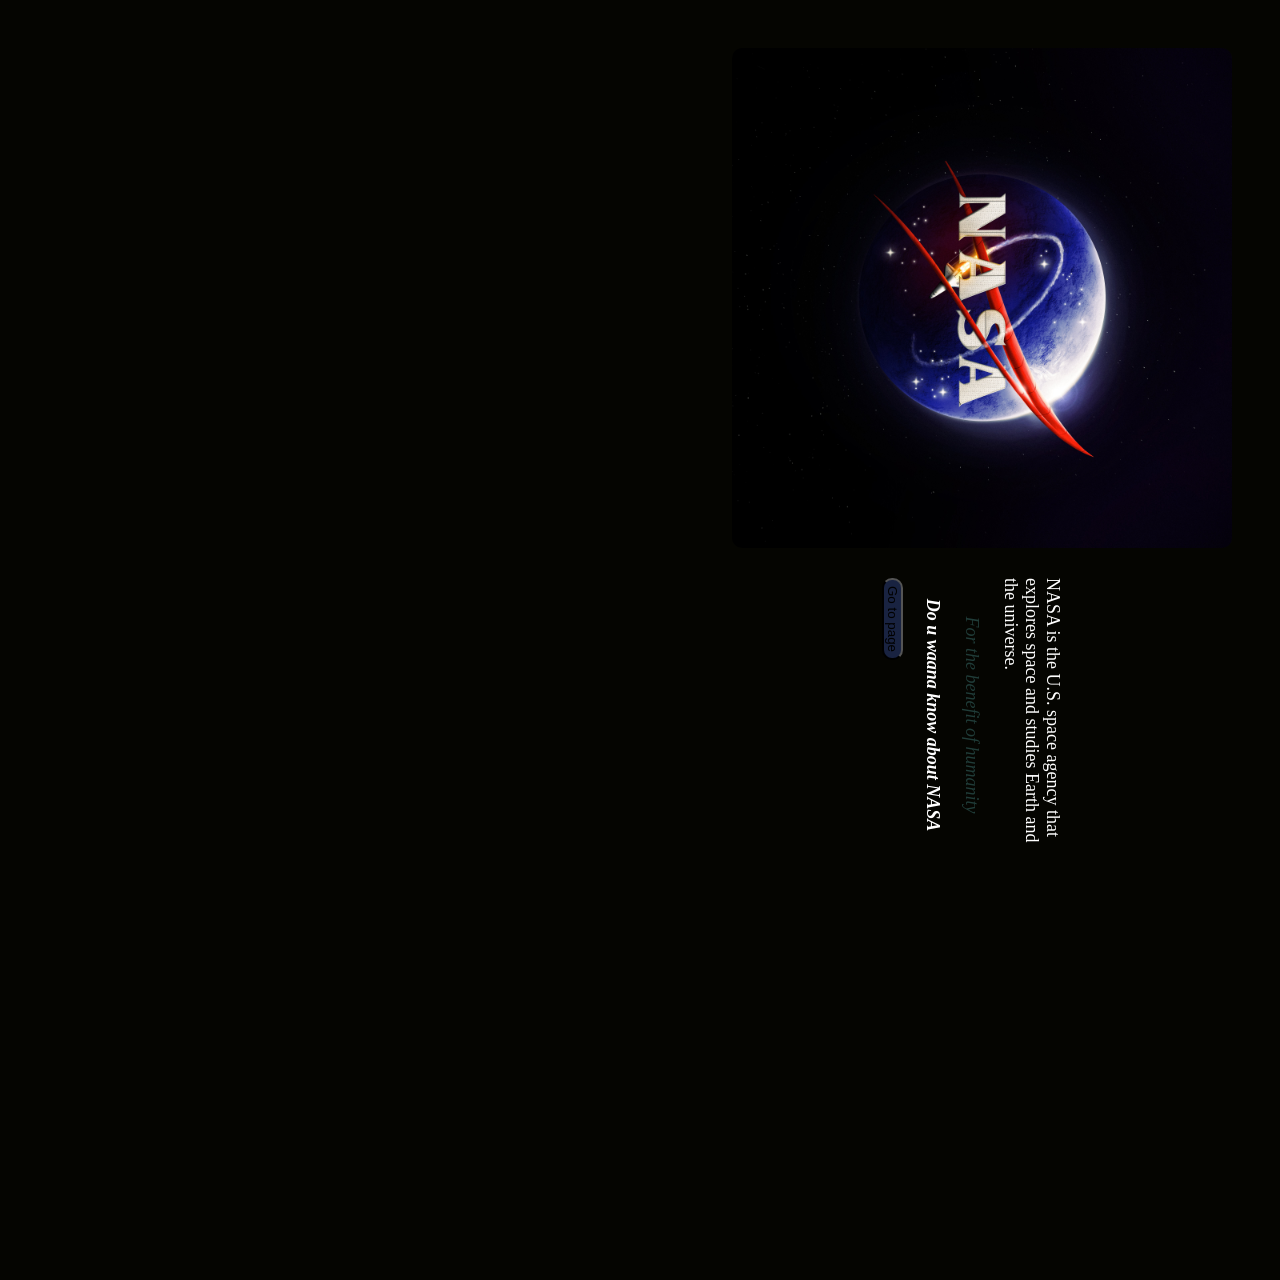
<file: Index.html>
<!DOCTYPE html>
<html>
  <head>
    <title>Cover Page</title>
    <meta charset="UTF-8" viewport="width=device-width,initial-scale=1.0">
    <link rel="stylesheet" href="Coverpage.css">
  </head>
  <body>
   <div class="container">
    <img src="Nasa.jpg" alt="Image">
    
    <div class="text">
        <p>
          NASA is the U.S. space agency that explores space and studies Earth and the universe.
        </p>
        <p id="p2">For the benefit of humanity</p>
        <p id="p3">Do u waana know about NASA</p>
      <a href="NASAhome.html">  <button>Go to page</button>
    </div></a>
</div> 
  </body>
</html>
</file>
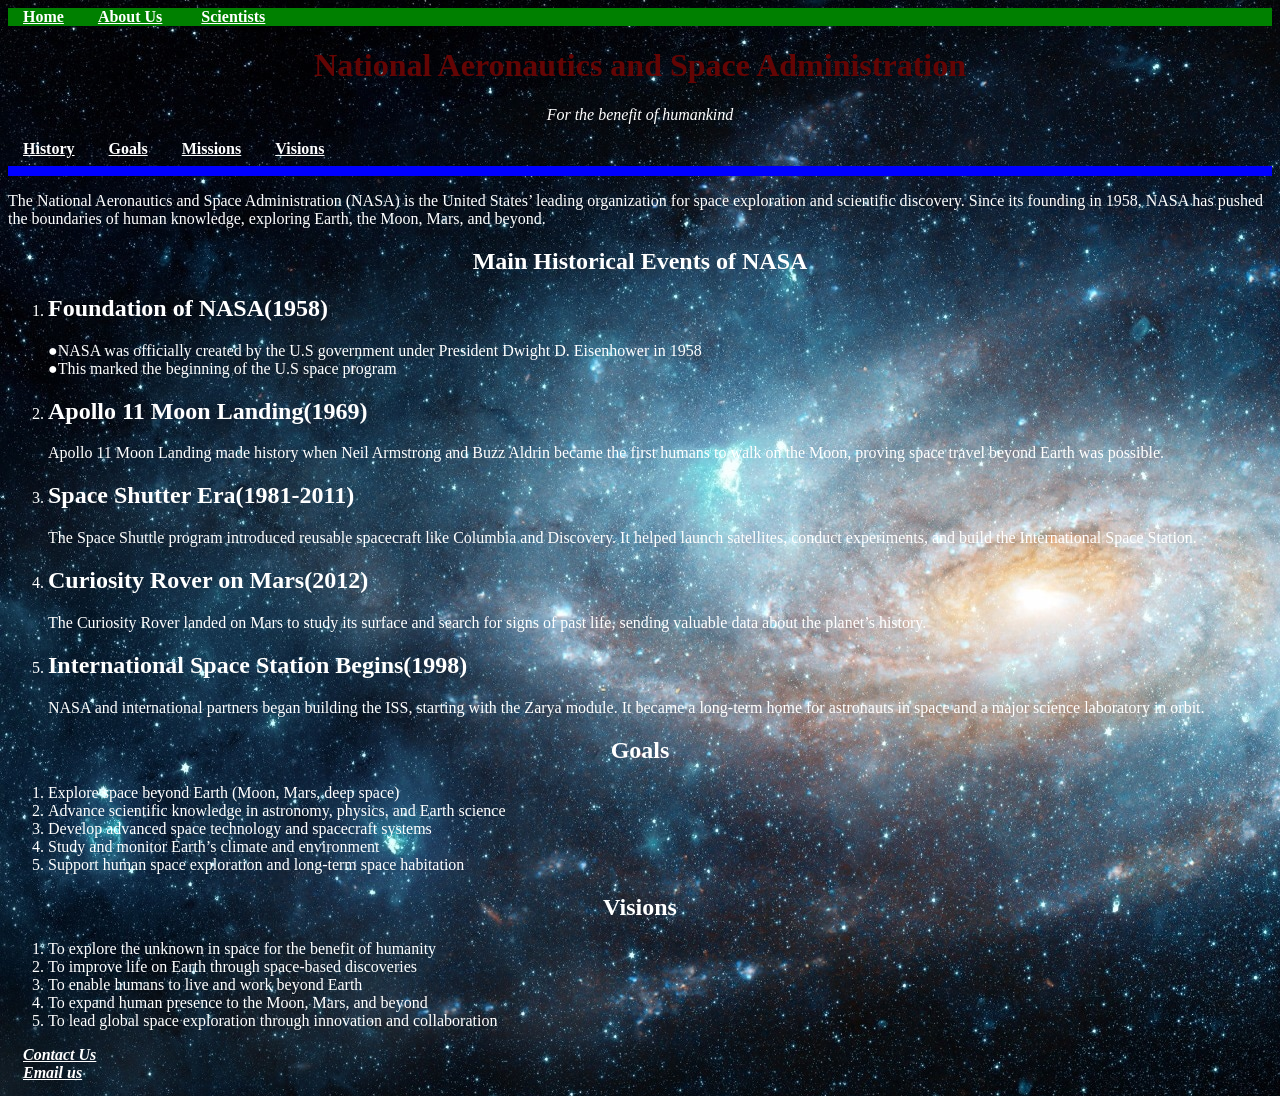
<file: AboutNASA.html>
<!DOCTYPE html>
<html lang="en">
  <head>
    <title>About NASA</title>
    <meta charset=UTF-8>
    <meta viewport="width=device-width,initial-sclae=1.0">
    <link rel="stylesheet" href="AboutNASA.css">
  </head>
  <body>
    <header>
      <nav id="page">
        <a id="home" href="NASAhome.html">Home</a>
        <a id="about" href="AboutNASA.html">About Us</a>
        <a id="scientists" href="NASAscientist.html">Scientists</a>
      </nav>
      <h1 id="hs">National Aeronautics and Space Administration</h1>
      <p id="p1">For the benefit of humankind</p>
      <nav>
        <a href="#history">History</a>
        <a href="#goal">Goals</a>
        <a href="#mission">Missions</a>
      <a href="#vision">Visions</a>
      </nav>
      <hr size="10px" color="blue">
      <p>The National Aeronautics and Space Administration (NASA) is the United States’ leading organization for space exploration and scientific discovery. Since its founding in 1958, NASA has pushed the boundaries of human knowledge, exploring Earth, the Moon, Mars, and beyond.</p>
    </header>
    <main>
      <section id="history">
        <h1>Main Historical Events of NASA</h1>
        <ol>
        <li>
        <h2>Foundation of NASA(1958)</h2>
        <p>●NASA was officially created by the U.S government under President Dwight D. Eisenhower in 1958<br>
        ●This marked the beginning of the U.S space program
        </p></li>
        <li>
          <h2>Apollo 11 Moon Landing(1969)</h2>
          <p>Apollo 11 Moon Landing made history when Neil Armstrong and Buzz Aldrin became the first humans to walk on the Moon, proving space travel beyond Earth was possible.</p></li>
         <li> <h2>Space Shutter Era(1981-2011)</h2>
          <p>The Space Shuttle program introduced reusable spacecraft like Columbia and Discovery. It helped launch satellites, conduct experiments, and build the International Space Station.</p>
        </li>
        <li>
          <h2>Curiosity Rover on Mars(2012)</h2>
          <p>The Curiosity Rover landed on Mars to study its surface and search for signs of past life, sending valuable data about the planet’s history.</p>
        </li>
        <li>
          <h2>International Space Station Begins(1998)</h2>
          <p>NASA and international partners began building the ISS, starting with the Zarya module. It became a long-term home for astronauts in space and a major science laboratory in orbit.</p>
        </li>
        </ol>
      </section>
      <section id="goal">
        <h1>Goals</h1>
        <ol>
          <li>Explore space beyond Earth (Moon, Mars, deep space)</li>
          <li>Advance scientific knowledge in astronomy, physics, and Earth science</li>
          <li>Develop advanced space technology and spacecraft systems</li>
          <li>Study and monitor Earth’s climate and environment</li>
          <li>Support human space exploration and long-term space habitation</li>
        </ol>
      </section>

      <section id="vision">
        <h1>Visions</h1>
        <ol>
        <li>To explore the unknown in space for the benefit of humanity</li>
        <li>To improve life on Earth through space-based discoveries</li>
        <li>To enable humans to live and work beyond Earth</li>
        <li>To expand human presence to the Moon, Mars, and beyond</li>
        <li>To lead global space exploration through innovation and collaboration</li>
        </ol>
      </section>
    </main>
    <footer>
        <address>
          <a href="tel:+251998724441">Contact Us</a><br>
          <a href="mailto:adonyashabtamuabate2422@gmail.com">Email us</a>
        </address>
    </footer>
  </body>
</html>
</file>
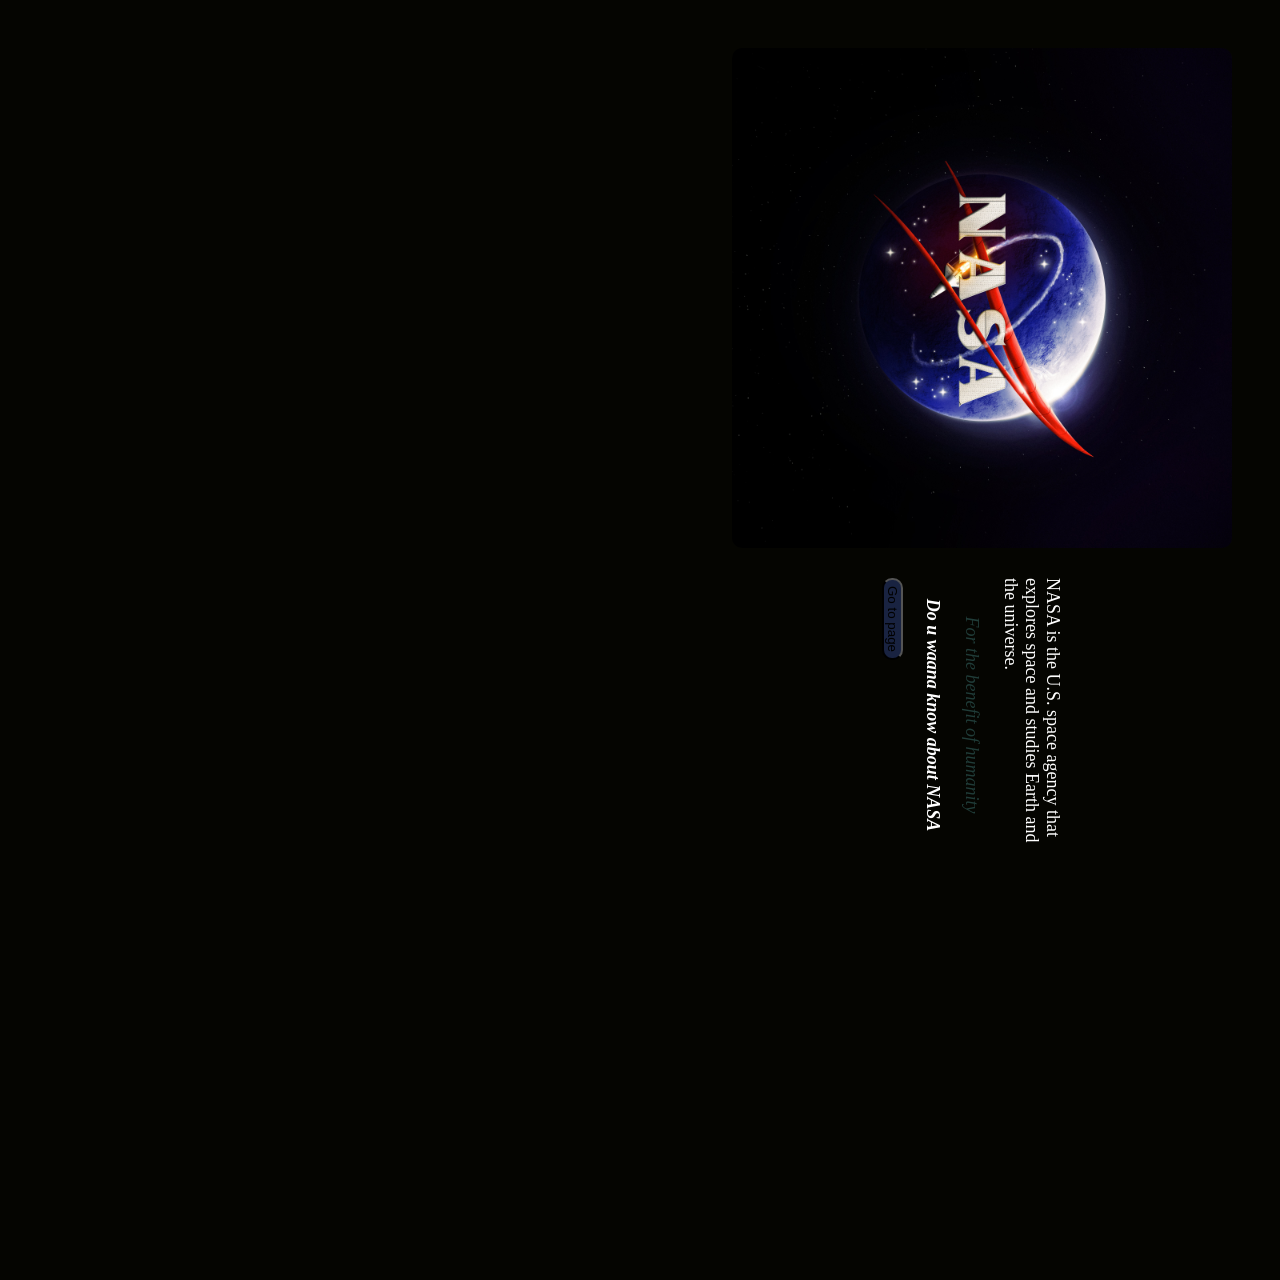
<file: Coverpage.html>
<!DOCTYPE html>
<html>
  <head>
    <title>Cover Page</title>
    <meta charset="UTF-8" viewport="width=device-width,initial-scale=1.0">
    <link rel="stylesheet" href="Coverpage.css">
  </head>
  <body>
   <div class="container">
    <img src="Nasa.jpg" alt="Image">
    
    <div class="text">
        <p>
          NASA is the U.S. space agency that explores space and studies Earth and the universe.
        </p>
        <p id="p2">For the benefit of humanity</p>
        <p id="p3">Do u waana know about NASA</p>
      <a href="NASAhome.html">  <button>Go to page</button>
    </div></a>
</div> 
  </body>
</html>
</file>
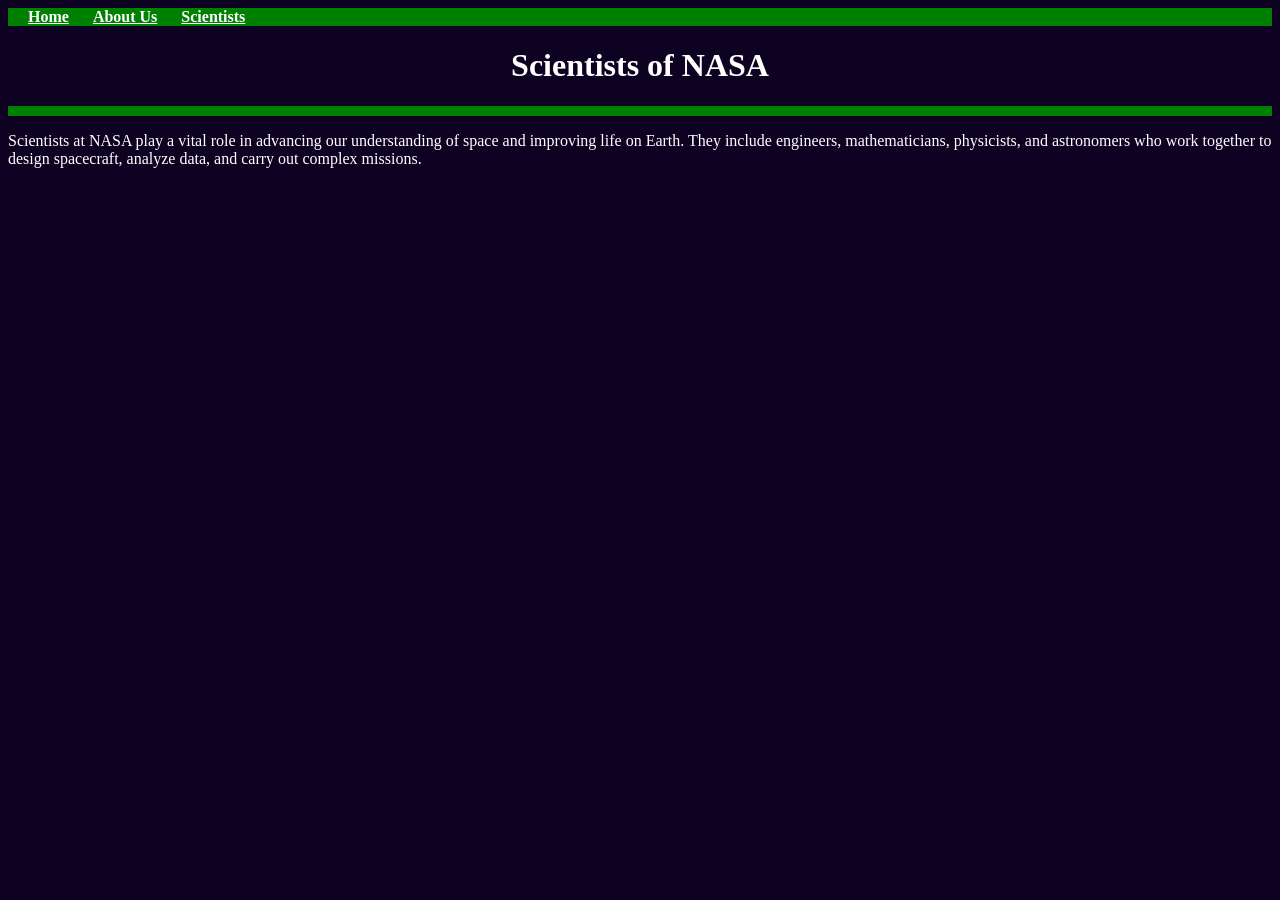
<file: NASAscientist.html>
<!DOCTYOE html>
<html class="side-text">
  <head>
    <title>Scientists of NASA</title>
    <meta charset="UTF-8" viewport="width=device-width,initial-scale=1.0">
    <link rel="stylesheet" href="NASAscientists.css">
  </head>
  <body>
    <header>
      <nav id="page">
        <a id="home" href="NASAhome.html">Home</a>
        <a id="about" href="AboutNASA.html">About Us</a>
        <a id="scientists" href="NASAscientists.html">Scientists</a>
      </nav>
      <h1>Scientists of NASA</h1>
      <hr size="10px" color="green">
      <p>Scientists at NASA play a vital role in advancing our understanding of space and improving life on Earth. They include engineers, mathematicians, physicists, and astronomers who work together to design spacecraft, analyze data, and carry out complex missions.</p>
    </header>
    <main>
      <section>
        <h2></h2>
      </section>
    </main>
  </body>
</html>
</file>
<file: Coverpage.css>
.container {  display: flex;align-items: center;gap: 30px;padding: 40px;flex-direction:row;width:100%  box-sizing: border-box;}
img { width: 500px; height: auto;border-radius: 10px;}
.text { font-size: 18px;flex:1;}
html{transform:rotate(90deg);transform-origin: top left;
    background-color:rgb(5,5,1);color:white;width:100vh; height: 100vw;position: absolute;top: 0;left: 100%;font-size:600px;}
#p2{text-align:center;font-style:italic;font-family:Brush Script MT,cursive;color:rgb(32,60,56)}
#p3{text-align:center;font-style:italic;font-family:Brush Script MT,cursive;font-weight:bold;}
button{background-color:rgb(25,35,65);border-radius:10px;}
</file>
<file: AboutNASA.css>
h1{text-align:center;}
#p1{text-align:center;font-style:italic;font-family:Brush Script MT,cursive;}
html{background-image:url('Space2.jpg');color:white;}
a{color:white;padding:15px;font-weight:bold;}
#visi{text-align:center;}
#hs{color:rgb(100,5,4);font-family: "Playfair Display", serif;}
#page{background-color:green;}
#scientists{color:white;padding:20px;font-weight:bold;}
</file>
<file: NASAscientists.css>
h1{text-align:center;}
html{background-color:rgb(14,2,35);color:white;}
#page{background-color:green;}
#home{color:white;padding:20px;font-weight:bold;}
#about{color:white;font-weight:bold;}
#home{color:white;padding:20px;font-weight:bold;}
#scientists{color:white;padding:20px;font-weight:bold;}
</file>
